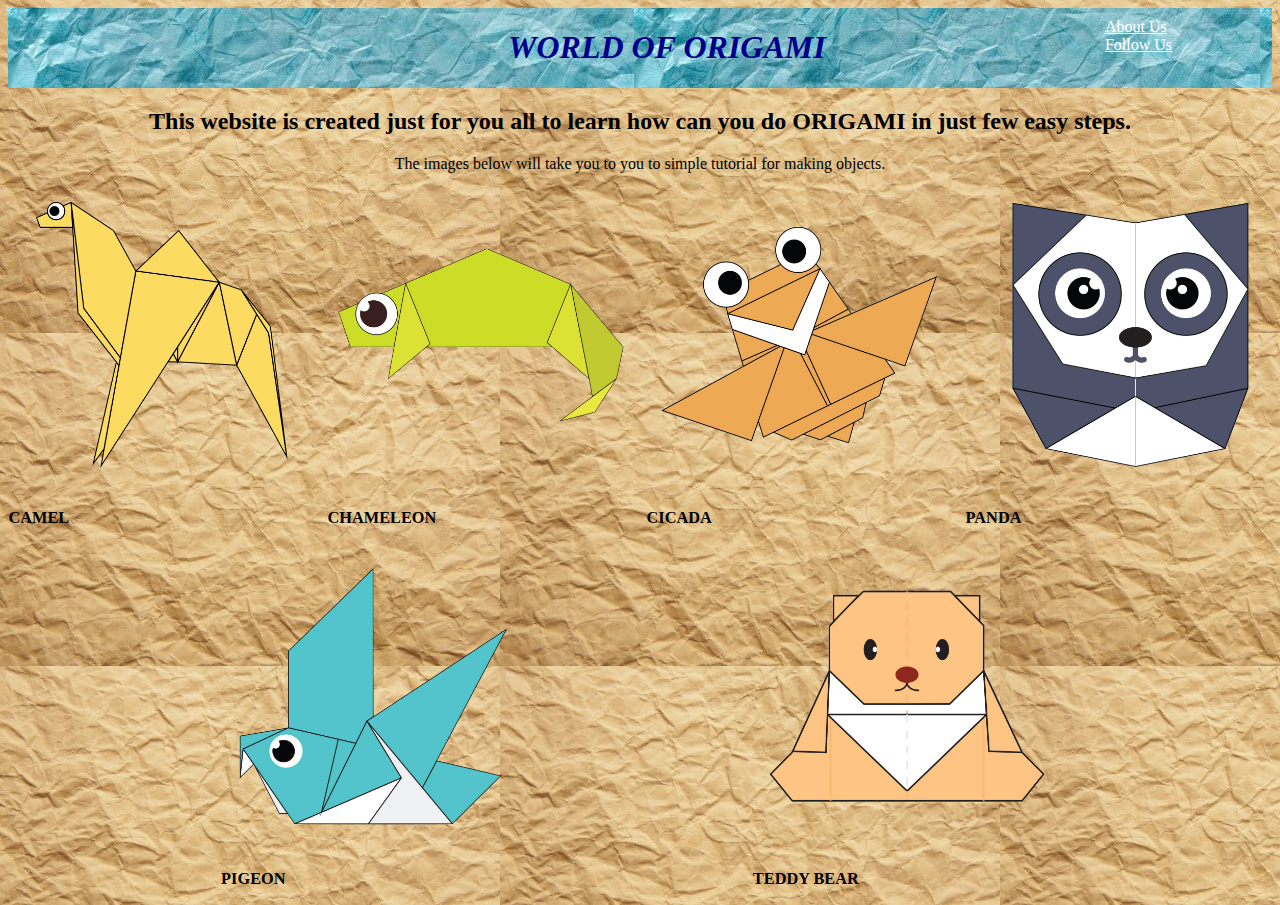
<file: index.html>
<!DOCTYPE html>
<html>
    <head>
        <title>Origami World (Tricks and Tutorial)</title>
        <link rel="stylesheet" type="text/css" href="style.css">
    </head>
    <body>
        <!-- Header -->
        <div class="header"> 
            <div class="heading">
                <b><i><h1>WORLD OF ORIGAMI</h1></i></b>
            </div>
            <div class="menu">
                <div class="item">
                    <a href="aboutUs.html">About Us</a>
                </div>
                <div class="item">
                    <a href="followUs.html">Follow Us</a>
                </div>
            </div>
        </div>

        <!-- Site Description -->
        <div class="site-description">
            <CENTER>
            <h2>
                This website is created just for you all to learn how can you do ORIGAMI in just few easy steps.
            </h2>
            <p>
                The images below will take you to you to simple tutorial for making objects.
            </p>
            </CENTER>
        </div>
        <div class="images">
            <div class="1">
                <a href="http://origami.me/camel/"><img src="camel.png" width="300" height="300"></a>
                <B><P>CAMEL</P></B>
            </div>
            <div class="2">
                <a href="http://origami.me/chameleon/"><img src="chameleon.png" width="300" height="300"></a>
                <B><P>CHAMELEON</P></B>
            </div>
            <div class="3">
                <a href="http://origami.me/flying-cicada/"><img src="cicada.png" width="300" height="300"></a>
                <B><P>CICADA</P></B>
            </div>
            <div class="4">
                <a href="http://origami.me/panda/"><img src="panda.png" width="300" height="300"></a>
                <B><P>PANDA</P></B>
            </div>
            <div class="5">
                <a href="http://origami.me/pigeon/"><img src="pigeon.png" width="300" height="300"></a>
                <B><P>PIGEON</P></B>
            </div>
            <div class="6">
                <a href="http://origami.me/teddy-bear/"><img src="teddy.png" width="300" height="300"></a>
                <B><P>TEDDY BEAR</P></B>
            </div>
        </div>
        
    </body>
</html>
</file>
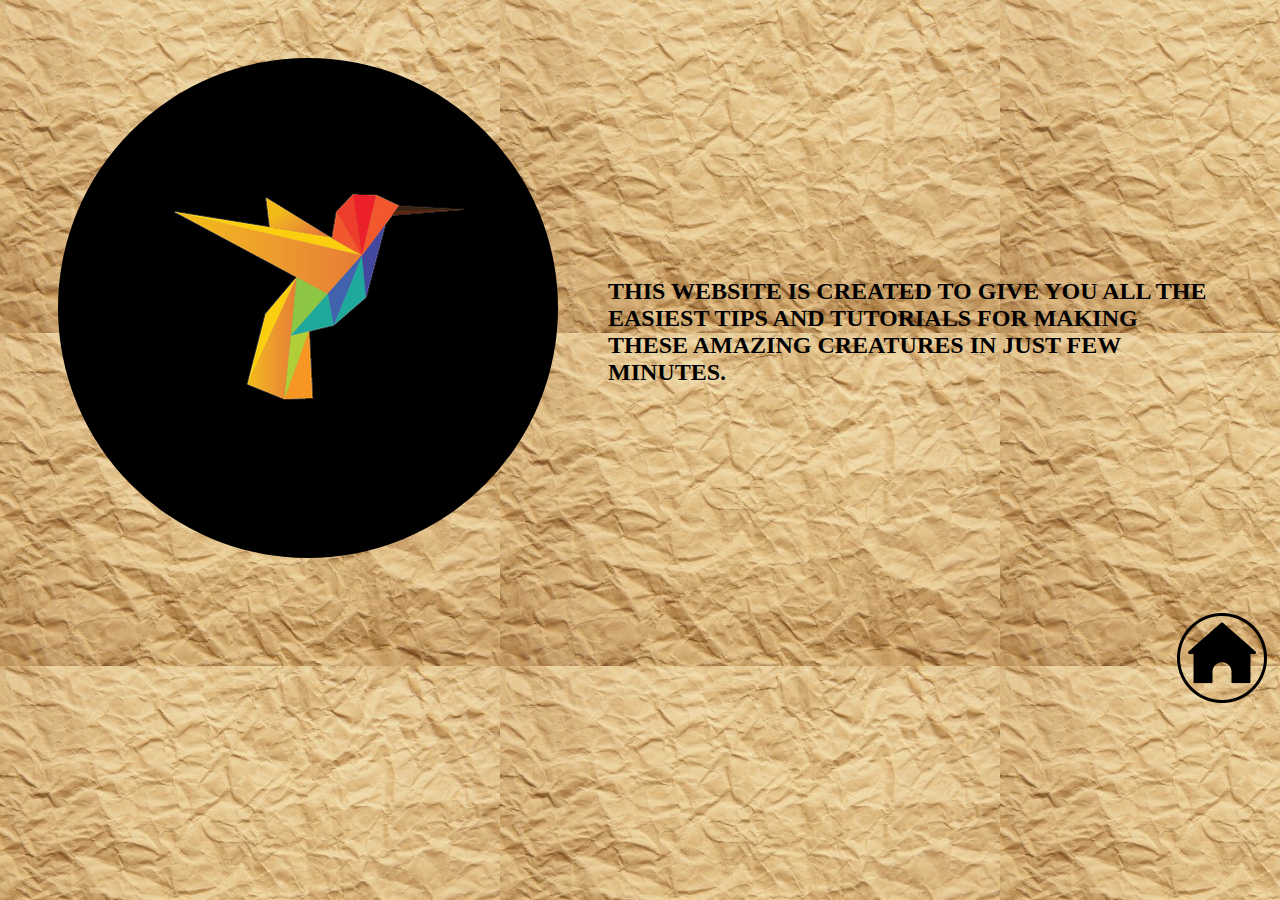
<file: aboutUs.html>
<!DOCTYPE html>
<html>
    <head>
        <title>ABOUT US</title>
        <link rel="stylesheet" type="text/css" href="style.css">
    </head>
    <body>
        <div class="aboutus">
                <img src="logo.png" width="500" height="500" id="logo">
            <div class="text">
                <h2>
                    THIS WEBSITE IS CREATED TO GIVE YOU ALL THE EASIEST TIPS AND
                    TUTORIALS FOR MAKING THESE AMAZING CREATURES IN JUST FEW MINUTES. 
                </h2>
            </div>
        </div>
        <a href="index.html">
            <img src="home.png" align="right" width="100px" height="100px">
        </a>
    </body>
</html>
</file>
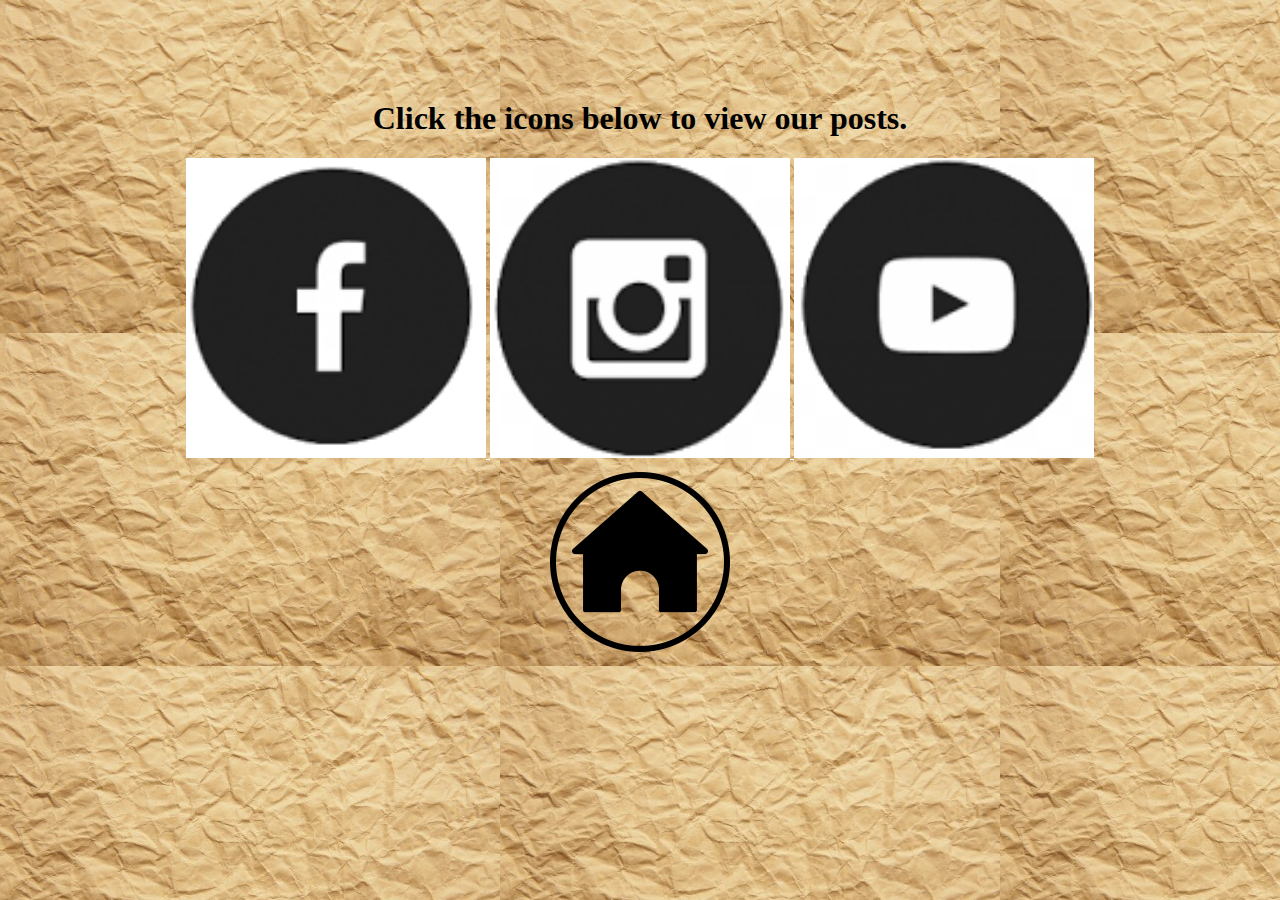
<file: followUs.html>
<!DOCTYPE html>
<html>
    <head>
        <title>FOLLOW US</title>
        <link rel="stylesheet" type="text/css" href="style.css">
    </head>
    <body>
        <CENTER>
        <div class="footer">
            <h1>Click the icons below to view our posts.</h1>
            <a href="https://www.facebook.com/origamivideos101/"> <img src="fb.png" width=300 height=300/> </a>        
            <a href="https://www.instagram.com/explore/tags/origami/?hl=en"> <img src="insta.png" width=300 height=300/> </a>        
            <a href="https://www.youtube.com/channel/UCUAzO81OuEQEwYmmK66UK-A"> <img src="youtube.png" width=300 height=300/> </a>
            <a href="index.html"><img src="home.png"></a>
        </div>
        </CENTER>
    </body>
</html>
</file>
<file: style.css>
/*index*/
.header{
    background-image: url("bgHeader.jpeg");
    color: darkblue;
    display: flex;
    justify-content: space-between;
}
body{
    background-image: url("bgBody.jpeg");
}
.images{
    display: flex;
    flex-wrap: wrap;
    justify-content: space-evenly;
    transform: scale(1.02);
}
.heading{
    padding-left: 500px;
}
.menu{
    margin-right: 100px;
    margin-top: 10px;
    text-decoration: none;
}
a:hover{
    color: white;
}
a:link{
    color: white;
}

/*followUs*/
.footer{
    margin: 100px;
}

/*aboutUs*/
#logo{
    margin: 50px;
    border-radius: 50%;
}
.aboutus{
        display: flex;
        justify-content: flex-end;
}
.text{
    margin-top: 250px;
    margin-right: 50px;
}
</file>
